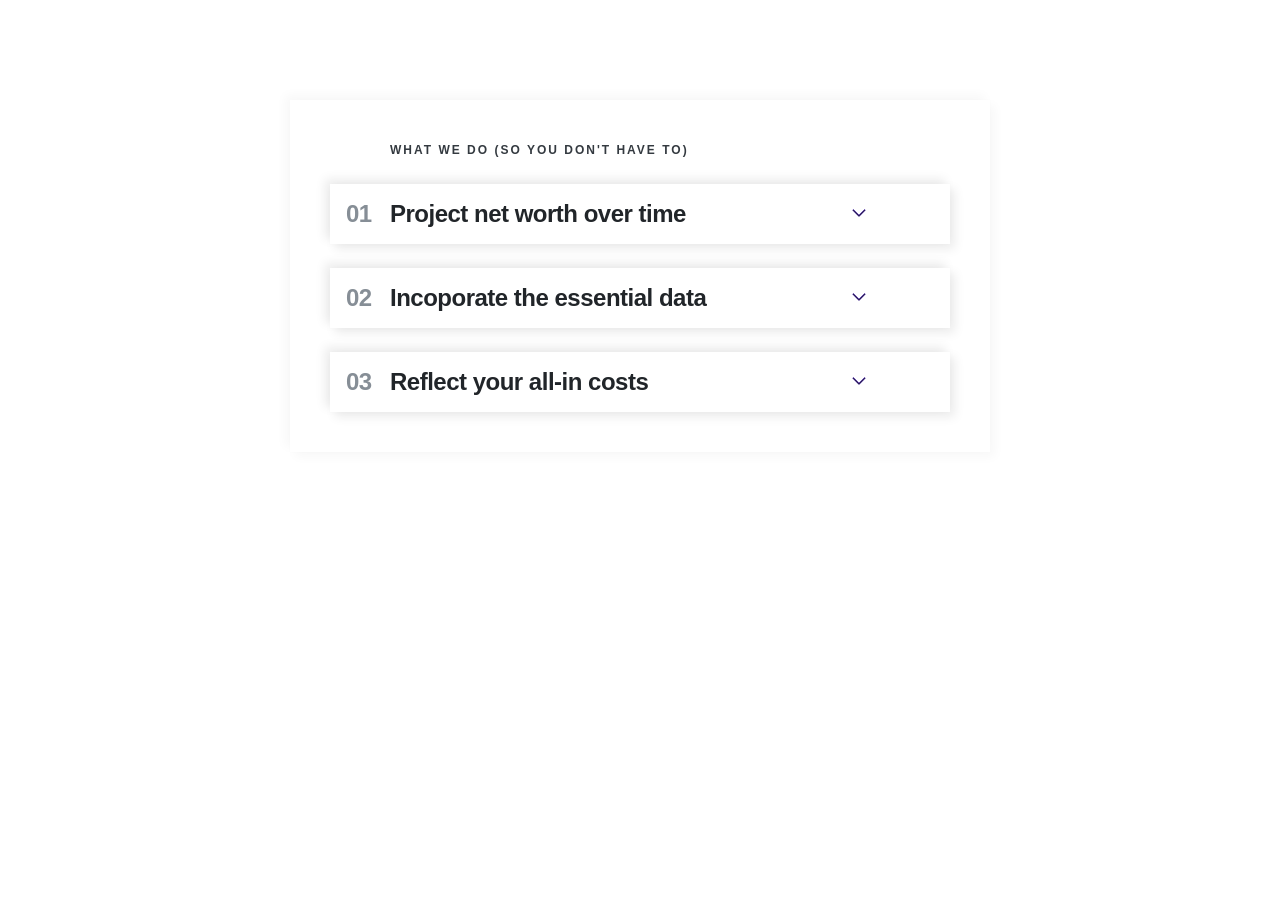
<file: starter/06-Components/accordioncomponent.html>
<!DOCTYPE html>
<html lang="en">
  <head>
    <meta charset="UTF-8" />
    <meta name="viewport" content="width=device-width, initial-scale=1.0" />
    <link rel="preconnect" href="https://fonts.googleapis.com" />
    <link rel="preconnect" href="https://fonts.gstatic.com" crossorigin />
    <link
      href="https://fonts.googleapis.com/css2?family=Noto+Sans:ital,wght@0,100..900;1,100..900&display=swap"
      rel="stylesheet"
    />
    <link rel="stylesheet" href="accordioncomponent.css" />

    <title>Document</title>
  </head>
  <body>
    <div class="container">
      <header class="header">
        <h2>What we do (so you don't have to)</h2>
      </header>
      <section class="card">
        <header>
          <span class="count">01</span>
          <span class="title">Project net worth over time</span>
          <button
            class="icon toggle-button"
            type="button"
            title="Toggle content visibility"
          >
            <svg
              xmlns="http://www.w3.org/2000/svg"
              viewBox="0 0 24 24"
              fill="currentColor"
              class="icon-chevron-up"
              onclick="toggleElements(this)"
            >
              <path
                fill-rule="evenodd"
                d="M11.47 7.72a.75.75 0 0 1 1.06 0l7.5 7.5a.75.75 0 1 1-1.06 1.06L12 9.31l-6.97 6.97a.75.75 0 0 1-1.06-1.06l7.5-7.5Z"
                clip-rule="evenodd"
              />
            </svg>

            <svg
              xmlns="http://www.w3.org/2000/svg"
              viewBox="0 0 24 24"
              fill="currentColor"
              class="icon-chevron-down"
              onclick="toggleElements(this)"
            >
              <path
                fill-rule="evenodd"
                d="M12.53 16.28a.75.75 0 0 1-1.06 0l-7.5-7.5a.75.75 0 0 1 1.06-1.06L12 14.69l6.97-6.97a.75.75 0 1 1 1.06 1.06l-7.5 7.5Z"
                clip-rule="evenodd"
              />
            </svg>
          </button>
        </header>
        <article>
          <p>
            Lorem ipsum dolor sit amet consectetur adipisicing elit. Quibusdam
            eligendi illo laborum eveniet magnam, quae molestias obcaecati amet
            illum saepe, tenetur deserunt fugit, enim officiis atque asperiores
            tempore eos earum.
          </p>
          <ul>
            <li><span>Maxime, tenetur nulla, temporibus unde</span></li>
            <li><span> Atque natus excepturi dolore aspernatur amet</span></li>
            <li><span> Sapiente asperiores accusantium laudantium</span></li>
            <li><span> Corporis doloremque iure cupiditate odio</span></li>
            <li><span> Cum nemo voluptates nobis repellendus</span></li>
          </ul>
        </article>
      </section>
      <section class="card">
        <header>
          <span class="count">02</span>
          <span class="title">Incoporate the essential data</span>
          <button
            class="icon toggle-button"
            type="button"
            title="Toggle content visibility"
          >
            <svg
              xmlns="http://www.w3.org/2000/svg"
              viewBox="0 0 24 24"
              fill="currentColor"
              class="icon-chevron-up"
              onclick="toggleElements(this)"
            >
              <path
                fill-rule="evenodd"
                d="M11.47 7.72a.75.75 0 0 1 1.06 0l7.5 7.5a.75.75 0 1 1-1.06 1.06L12 9.31l-6.97 6.97a.75.75 0 0 1-1.06-1.06l7.5-7.5Z"
                clip-rule="evenodd"
              />
            </svg>

            <svg
              xmlns="http://www.w3.org/2000/svg"
              viewBox="0 0 24 24"
              fill="currentColor"
              class="icon-chevron-down"
              onclick="toggleElements(this)"
            >
              <path
                fill-rule="evenodd"
                d="M12.53 16.28a.75.75 0 0 1-1.06 0l-7.5-7.5a.75.75 0 0 1 1.06-1.06L12 14.69l6.97-6.97a.75.75 0 1 1 1.06 1.06l-7.5 7.5Z"
                clip-rule="evenodd"
              />
            </svg>
          </button>
        </header>
        <article>
          <p>
            Lorem ipsum dolor sit amet consectetur adipisicing elit. Distinctio
            exercitationem non sunt ullam nihil? Quas repudiandae, dignissimos
            quibusdam delectus impedit et rem, architecto, omnis tempora eaque
            veritatis possimus distinctio quis.
          </p>
          <ul>
            <li><span>Sequi perferendis quam voluptatum</span></li>
            <li><span>Reprehenderit odit, magni inventore ratione</span></li>
            <li>
              <span>eveniet commodi est quia nisi voluptatibusratione</span>
            </li>
            <li><span>mollitia nobis nesciunt deserunt veniam</span></li>
            <li><span>dolor sit amet consectetur adipisicing elit</span></li>
          </ul>
        </article>
      </section>
      <section class="card">
        <header>
          <span class="count">03</span>
          <span class="title">Reflect your all-in costs</span>
          <button
            class="icon toggle-button"
            type="button"
            title="Toggle content visibility"
          >
            <svg
              xmlns="http://www.w3.org/2000/svg"
              viewBox="0 0 24 24"
              fill="currentColor"
              class="icon-chevron-up"
              onclick="toggleElements(this)"
            >
              <path
                fill-rule="evenodd"
                d="M11.47 7.72a.75.75 0 0 1 1.06 0l7.5 7.5a.75.75 0 1 1-1.06 1.06L12 9.31l-6.97 6.97a.75.75 0 0 1-1.06-1.06l7.5-7.5Z"
                clip-rule="evenodd"
              />
            </svg>

            <svg
              xmlns="http://www.w3.org/2000/svg"
              viewBox="0 0 24 24"
              fill="currentColor"
              class="icon-chevron-down"
              onclick="toggleElements(this)"
            >
              <path
                fill-rule="evenodd"
                d="M12.53 16.28a.75.75 0 0 1-1.06 0l-7.5-7.5a.75.75 0 0 1 1.06-1.06L12 14.69l6.97-6.97a.75.75 0 1 1 1.06 1.06l-7.5 7.5Z"
                clip-rule="evenodd"
              />
            </svg>
          </button>
        </header>
        <article>
          <p>
            eligendi illo laborum eveniet magnam, quae molestias obcaecati amet
            illum saepe, tenetur deserunt fugit, enim officiis atque asperiores
            tempore eos earum.
          </p>
          <ul>
            <li>
              <span
                >Inventore quidem facilis quibusdam impedit nullaratione</span
              >
            </li>
            <li>
              <span
                >rerum repudiandae veniam hic voluptatibus
                assumendaratione</span
              >
            </li>
            <li>
              <span>quidem modi molestias necessitatibus doloribusratione</span>
            </li>
            <li><span>repellendus, quos excepturi. Amet, quasi</span></li>
          </ul>
        </article>
      </section>
    </div>
    <script>
      function toggleElements(svg) {
        // Find the closest .card parent container
        const cardContainer = svg.closest(".card");
        if (cardContainer) {
          // Toggle SVGs
          const svgA = cardContainer.querySelector(".icon-chevron-up");
          const svgB = cardContainer.querySelector(".icon-chevron-down");

          if (svgA && svgB) {
            if (svg === svgA) {
              svgA.style.display = "none";
              svgB.style.display = "inline";
            } else if (svg === svgB) {
              svgA.style.display = "inline";
              svgB.style.display = "none";
            }
          }

          // Toggle article visibility
          const article = cardContainer.querySelector("article");
          const header = cardContainer.querySelector("header");
          if (article && header) {
            if (svgA.style.display === "inline") {
              article.style.display = "block"; // Show the article
              header.classList.add("card-opened"); // Add 'card-opened' class
              cardContainer.classList.add("colored-border"); // Add 'colored-border' class
            } else {
              article.style.display = "none"; // Hide the article
              header.classList.remove("card-opened"); // Remove 'card-opened' class
              cardContainer.classList.remove("colored-border"); // Remove 'colored-border' class
            }
          }
        }
      }
    </script>
  </body>
</html>
</file>
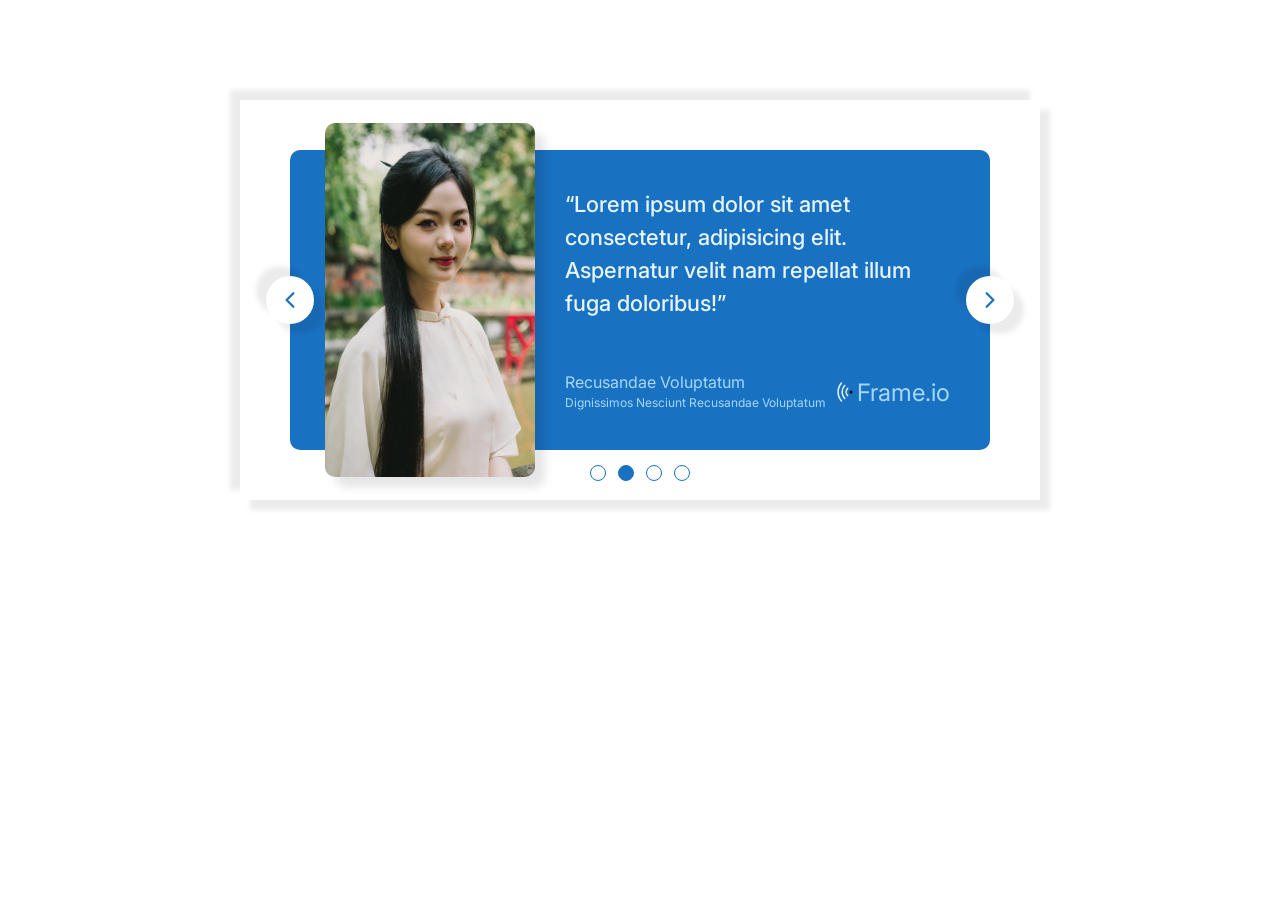
<file: starter/06-Components/carousel.html>
<!DOCTYPE html>
<html lang="en">
  <head>
    <meta charset="UTF-8" />
    <meta name="viewport" content="width=device-width, initial-scale=1.0" />
    <link rel="preconnect" href="https://fonts.googleapis.com" />
    <link rel="preconnect" href="https://fonts.gstatic.com" crossorigin />
    <link
      href="https://fonts.googleapis.com/css2?family=Inter:ital,opsz,wght@0,14..32,100..900;1,14..32,100..900&display=swap"
      rel="stylesheet"
    />
    <link rel="stylesheet" href="carousel.css" />
    <title>Carousel Component</title>
  </head>
  <body>
    <div class="container">
      <div class="carousel">
        <button
          type="button"
          title="Toggle content visibility"
          class="icon-container left"
        >
          <svg
            xmlns="http://www.w3.org/2000/svg"
            class="icon icon-left"
            viewBox="0 0 512 512"
          >
            <path
              fill="none"
              stroke="currentColor"
              stroke-linecap="round"
              stroke-linejoin="round"
              stroke-width="48"
              d="M328 112L184 256l144 144"
            />
          </svg>
        </button>
        <button
          type="button"
          title="Toggle content visibility"
          class="icon-container right"
        >
          <svg
            xmlns="http://www.w3.org/2000/svg"
            class="icon icon-right"
            viewBox="0 0 512 512"
          >
            <path
              fill="none"
              stroke="currentColor"
              stroke-linecap="round"
              stroke-linejoin="round"
              stroke-width="48"
              d="M184 112l144 144-144 144"
            />
          </svg>
        </button>
        <section class="hidden-box">
          <img src="1.jpg" alt="" />

          <article class="about">
            <q
              >The amount of time I've been able to save with Airtable has been
              immeasurable, and te more we've worked with it, te more
              applications we've found. Now the first question I ask is: How do
              we Airtable this?</q
            >
            <div class="author">
              <p class="name">Rahul Kothari</p>
              <p class="company-position">Senior product Markecting Manager</p>
              <p class="logo">
                <svg
                  xmlns="http://www.w3.org/2000/svg"
                  class="icon logo-icon"
                  viewBox="0 0 512 512"
                >
                  <path
                    d="M332.41 310.59a115 115 0 00-152.8 0M393.46 249.54a201.26 201.26 0 00-274.92 0M447.72 182.11a288 288 0 00-383.44 0"
                    fill="none"
                    stroke="currentColor"
                    stroke-linecap="round"
                    stroke-linejoin="round"
                    stroke-width="32"
                  />
                  <path d="M256 416a32 32 0 1132-32 32 32 0 01-32 32z" />
                </svg>
                <span>Frame.io</span>
              </p>
            </div>
          </article>
        </section>
        <section class="open">
          <img src="2.jpg" alt="" />

          <article class="about">
            <q
              >Lorem ipsum dolor sit amet consectetur, adipisicing elit.
              Aspernatur velit nam repellat illum fuga doloribus!</q
            >
            <div class="author">
              <p class="name">Recusandae Voluptatum</p>
              <p class="company-position">
                Dignissimos Nesciunt Recusandae Voluptatum
              </p>
              <p class="logo">
                <svg
                  xmlns="http://www.w3.org/2000/svg"
                  class="icon logo-icon"
                  viewBox="0 0 512 512"
                >
                  <path
                    d="M332.41 310.59a115 115 0 00-152.8 0M393.46 249.54a201.26 201.26 0 00-274.92 0M447.72 182.11a288 288 0 00-383.44 0"
                    fill="none"
                    stroke="currentColor"
                    stroke-linecap="round"
                    stroke-linejoin="round"
                    stroke-width="32"
                  />
                  <path d="M256 416a32 32 0 1132-32 32 32 0 01-32 32z" />
                </svg>
                <span>Frame.io</span>
              </p>
            </div>
          </article>
        </section>
        <section class="hidden-box">
          <img src="3.jpg" alt="" />

          <article class="about">
            <q
              >Lorem ipsum dolor sit amet consectetur adipisicing elit. Magnam
              dolor, vel corporis dicta quasi exercitationem architecto?</q
            >
            <div class="author">
              <p class="name">Magnam dolor</p>
              <p class="company-position">Voluptate Omnis Obcaecati Debitis</p>
              <p class="logo">
                <svg
                  xmlns="http://www.w3.org/2000/svg"
                  class="icon logo-icon"
                  viewBox="0 0 512 512"
                >
                  <path
                    d="M332.41 310.59a115 115 0 00-152.8 0M393.46 249.54a201.26 201.26 0 00-274.92 0M447.72 182.11a288 288 0 00-383.44 0"
                    fill="none"
                    stroke="currentColor"
                    stroke-linecap="round"
                    stroke-linejoin="round"
                    stroke-width="32"
                  />
                  <path d="M256 416a32 32 0 1132-32 32 32 0 01-32 32z" />
                </svg>
                <span>Frame.io</span>
              </p>
            </div>
          </article>
        </section>
        <section class="hidden-box">
          <img src="4.jpg" alt="" />

          <article class="about">
            <q
              >Lorem, ipsum dolor sit amet consectetur adipisicing elit. Autem
              adipisci maiores animi! Praesentium iste sapiente explicabo</q
            >
            <div class="author">
              <p class="name">Autem Adipisci</p>
              <p class="company-position">Facilis Illum Porro Aut Sint</p>
              <p class="logo">
                <svg
                  xmlns="http://www.w3.org/2000/svg"
                  class="icon logo-icon"
                  viewBox="0 0 512 512"
                >
                  <path
                    d="M332.41 310.59a115 115 0 00-152.8 0M393.46 249.54a201.26 201.26 0 00-274.92 0M447.72 182.11a288 288 0 00-383.44 0"
                    fill="none"
                    stroke="currentColor"
                    stroke-linecap="round"
                    stroke-linejoin="round"
                    stroke-width="32"
                  />
                  <path d="M256 416a32 32 0 1132-32 32 32 0 01-32 32z" />
                </svg>
                <span>Frame.io</span>
              </p>
            </div>
          </article>
        </section>

        <div class="dots">
          <div class="icon-dots">&nbsp;</div>
          <div class="icon-dots filled">&nbsp;</div>
          <div class="icon-dots">&nbsp;</div>
          <div class="icon-dots">&nbsp;</div>
        </div>
      </div>
    </div>
    <script>
      // Function to update the "filled" class to the specified position
      function updateFilledPosition(position) {
        // Get all elements with the .icon-dots class
        const iconDots = document.querySelectorAll(".icon-dots");

        // Remove the "filled" class from all elements
        iconDots.forEach((element) => {
          element.classList.remove("filled");
        });

        // Ensure the position is within bounds
        if (position >= 0 && position < iconDots.length) {
          // Add the "filled" class to the new position
          iconDots[position].classList.add("filled");
        } else {
          console.error("Position out of bounds");
        }
      }

      function navigateToNextSection() {
        // Get all the sections
        const sections = document.querySelectorAll("section");

        // Find the section with the "open" class
        const currentOpenIndex = Array.from(sections).findIndex((section) =>
          section.classList.contains("open")
        );

        // Check if the current "open" section is the last one
        if (currentOpenIndex === sections.length - 1) {
          return; // Do nothing if it's the last section
        }

        // Get the right sibling (immediate next section)
        const nextSection = sections[currentOpenIndex + 1];

        if (nextSection) {
          // Update classes for the current section
          sections[currentOpenIndex].classList.remove("open");
          sections[currentOpenIndex].classList.add("hidden-box");

          // Update classes for the next section
          nextSection.classList.add("open");
          nextSection.classList.remove("hidden-box");

          // Update the filled position for the new section index
          updateFilledPosition(currentOpenIndex + 1);
        }
      }

      function navigateToPreviousSection() {
        // Get all the sections
        const sections = document.querySelectorAll("section");

        // Find the section with the "open" class
        const currentOpenIndex = Array.from(sections).findIndex((section) =>
          section.classList.contains("open")
        );

        // Check if the current "open" section is the first one
        if (currentOpenIndex === 0) {
          return; // Do nothing if it's the first section
        }

        // Get the left sibling (immediate previous section)
        const previousSection = sections[currentOpenIndex - 1];

        if (previousSection) {
          // Update classes for the current section
          sections[currentOpenIndex].classList.remove("open");
          sections[currentOpenIndex].classList.add("hidden-box");

          // Update classes for the previous section
          previousSection.classList.add("open");
          previousSection.classList.remove("hidden-box");

          // Update the filled position for the new section index
          updateFilledPosition(currentOpenIndex - 1);
        }
      }

      // Attach the functions to the buttons' onclick events
      document.querySelector(".left").onclick = navigateToPreviousSection;
      document.querySelector(".right").onclick = navigateToNextSection;
    </script>
  </body>
</html>
</file>
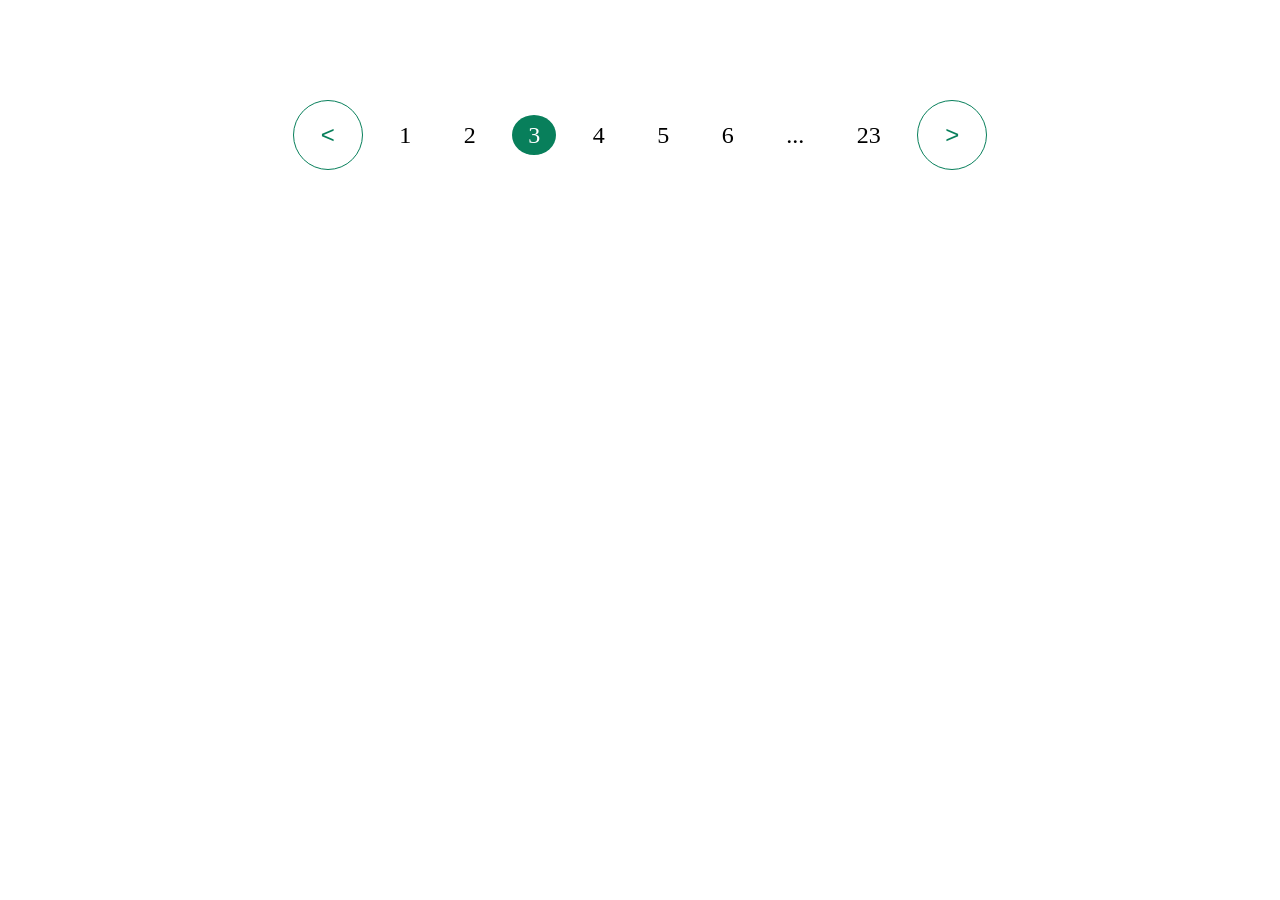
<file: starter/06-Components/pagination.html>
<!DOCTYPE html>
<html lang="en">
  <head>
    <meta charset="UTF-8" />
    <meta name="viewport" content="width=device-width, initial-scale=1.0" />
    <link rel="stylesheet" href="pagination.css" />
    <title>Pagination</title>
  </head>
  <body>
    <div class="container">
      <button
        class="btn-left"
        type="button"
        title="Toggle content visibility"
      >
        &lt;
      </button>
      
      <a href="#" class="pagination">1</a>
      <a href="#" class="pagination">2</a>
      <a href="#" class="pagination current">3</a>
      <a href="#" class="pagination">4</a>
      <a href="#" class="pagination">5</a>
      <a href="#" class="pagination">6</a>
      <a href="#" class="pagination">...</a>
      <a href="#" class="pagination">23</a>
      <button
        class="btn-right"
        type="button"
        title="Toggle content visibility"
      >
        &gt;
      </button>
    </div>
  </body>
</html>
</file>
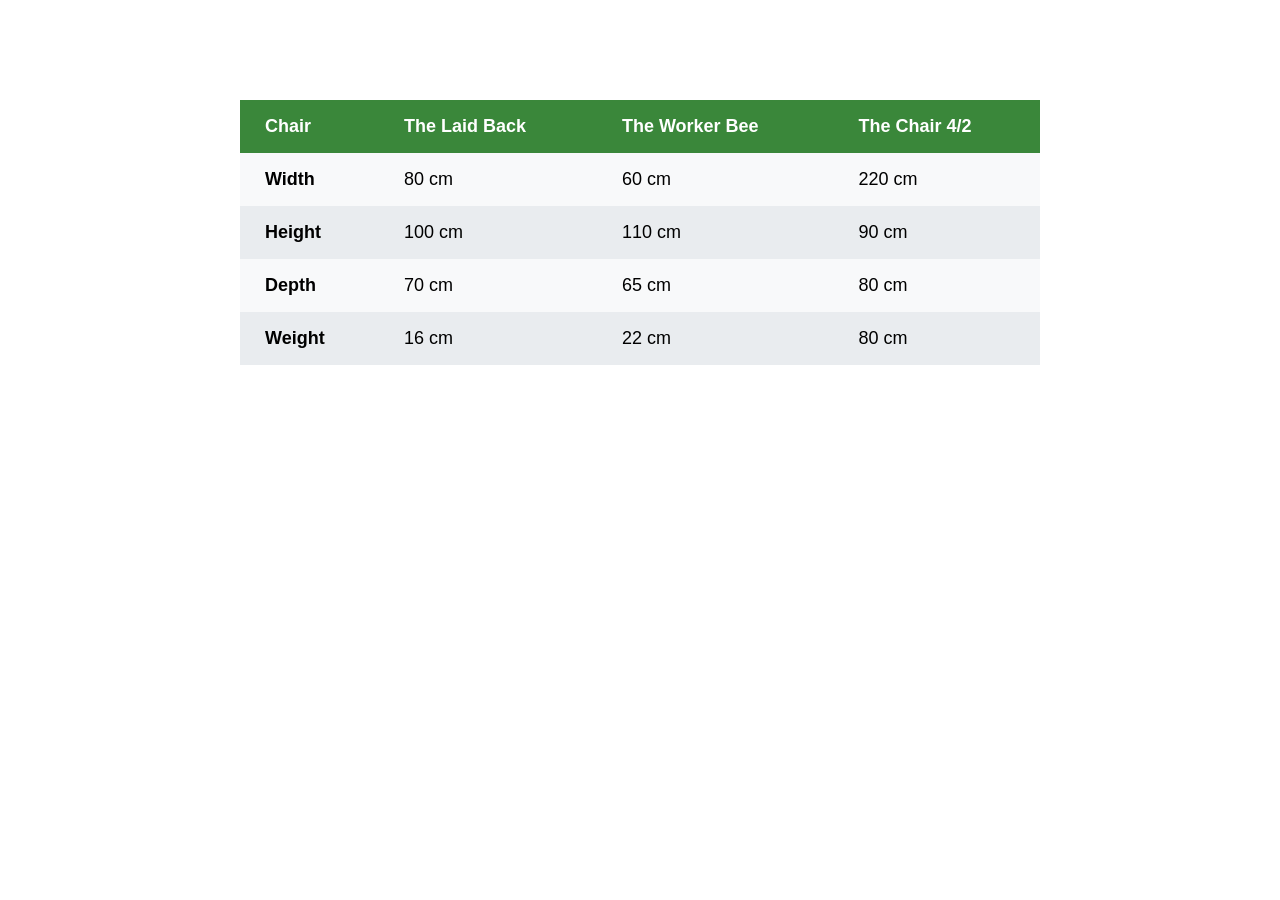
<file: starter/06-Components/table.html>
<!DOCTYPE html>
<html lang="en">
  <head>
    <meta charset="UTF-8" />
    <meta name="viewport" content="width=device-width, initial-scale=1.0" />
    <link rel="stylesheet" href="table.css" />
    <title>Document</title>
  </head>
  <body>
    <table class="container">
      <thead>
        <tr>
          <th>Chair</th>
          <th>The laid back</th>
          <th>The worker bee</th>
          <th>The chair 4/2</th>
        </tr>
      </thead>
      <tbody>
        <tr>
          <th>width</th>
          <td>80 cm</td>
          <td>60 cm</td>
          <td>220 cm</td>
        </tr>
        <tr>
          <th>Height</th>
          <td>100 cm</td>
          <td>110 cm</td>
          <td>90 cm</td>
        </tr>
        <tr>
          <th>depth</th>
          <td>70 cm</td>
          <td>65 cm</td>
          <td>80 cm</td>
        </tr>
        <tr>
          <th>weight</th>
          <td>16 cm</td>
          <td>22 cm</td>
          <td>80 cm</td>
        </tr>
      </tbody>
    </table>
  </body>
</html>
</file>
<file: starter/06-Components/accordioncomponent.css>
* {
  margin: 0;
  padding: 0;
  box-sizing: border-box;
}
:root {
  --main-color: #5f3dc4;
  --grey-color: #212529;
}
/*
SPACING SYSTEM (px)
2 / 4 / 8 / 12 / 16 / 24 / 32 / 48 / 64 / 80 / 96 / 128

FONT SIZE SYSTEM (px)
10 / 12 / 14 / 16 / 18 / 20 / 24 / 30 / 36 / 44 / 52 / 62 / 74 / 86 / 98
*/

body {
  font-family: "NotoSans", sans-serif;
  color: var(--grey-color);
}
h2 {
  line-height: 1.7;
  letter-spacing: 2px;
  text-transform: uppercase;
  font-size: 12px;
  font-weight: 700;
  grid-column: 2/3;
  color: #343a40;
}
svg {
  height: 18px;
  width: 18px;
  stroke: var(--main-color);
}
button {
  background-color: white;
  border: 0;
}
button:hover,
button:active {
  cursor: pointer;
}
ul {
  padding: 0 16px;
  color: #868e96;
}
li span {
  position: relative;
  left: 10px;
}
.container {
  margin: 100px auto;
  box-shadow: 5px 5px 10px 0 rgba(0, 0, 0, 0.03),
    -5px -5px 10px rgba(0, 0, 0, 0.03);
  width: 700px;
  padding: 16px;
}

.header {
  margin: 24px;
  /* padding: 16px; */
  display: grid;
  column-gap: 10px;
  grid-auto-flow: column;
  grid-template-columns: 50px 1fr 100px;
  justify-items: start;
  justify-content: center;
}

.card {
  margin: 24px;
  padding: 16px 0;
  box-shadow: 5px 5px 10px 0 rgba(0, 0, 0, 0.078),
    -5px -5px 10px rgba(0, 0, 0, 0.078);
}
.card header {
  display: grid;
  column-gap: 10px;
  grid-auto-flow: column;
  grid-template-columns: 50px 1fr 100px;
  justify-items: start;
  align-content: center;
  font-weight: 700;
  font-size: 24px;
  letter-spacing: -0.5px;
}

.card .count {
  color: #868e96;
  padding-left: 16px;
}
.card .title {
}
.icon-chevron-up {
  display: none;
}

.icon-chevron-down {
  display: inline;
}

.card article {
  margin-left: 60px;
  margin-right: 110px;
  margin: 20px 110px 0px 60px;
  line-height: 1.5;
  font-size: 18px;
  display: none;
}
.card article > * {
  margin-bottom: 16px;
}
.card-opened {
  color: var(--main-color);
}
.card-opened .count {
  color: var(
    --main-color
  ) !important; /* Ensure it inherits the desired color */
}

.colored-border {
  border-top: 5px solid var(--main-color);
}
</file>
<file: starter/06-Components/carousel.css>
* {
  margin: 0;
  padding: 0;
  box-sizing: border-box;
}
:root {
  --main-color: #1971c2;
  --grey-color: #e7f5ff;
}

/*SPACING SYSTEM (px)
2 / 4 / 8 / 12 / 16 / 24 / 32 / 48 / 64 / 80 / 96 / 128

FONT SIZE SYSTEM (px)
10 / 12 / 14 / 16 / 18 / 20 / 24 / 30 / 36 / 44 / 52 / 62 / 74 / 86 / 98
*/

body {
  font-family: "Inter", sans-serif;
}
.container {
  margin: 100px auto;
  width: 800px;
  height: 400px;
  box-shadow: 10px 10px 5px 0 rgba(0, 0, 0, 0.08),
    -10px -10px 5px 0 rgba(0, 0, 0, 0.08);
  /* position: relative; */
  display: flex;
  color: var(--grey-color);
}
.icon-container {
  width: 48px;
  height: 48px;
  border-radius: 50%;
  position: absolute;
  top: 50%;
  display: flex;
  align-items: center;
  justify-content: center;
  box-shadow: 10px 10px 5px 0 rgba(0, 0, 0, 0.08),
    -10px -10px 5px 0 rgba(0, 0, 0, 0.08);
  background-color: #fff;
  border: 0;
}
button:hover,
button:active {
  cursor: pointer;
}
.left {
  /* left: -25px; */
  transform: translate(-50%, -50%);
}
.right {
  /* right: -25px; */
  right: 0;
  transform: translate(50%, -50%);
}
.carousel {
  width: 700px;
  margin: auto;
  /* box-shadow: 10px 10px 5px 0 rgba(0, 0, 0, 0.08),
    -10px -10px 5px 0 rgba(0, 0, 0, 0.08); */
  height: 300px;
  position: relative;
  background-color: var(--main-color);
  border-radius: 10px;
}
section {
  height: 300px;
}
svg {
  width: 24px;
  height: 24px;
  color: var(--main-color);
}
.hidden-box {
  /* height: 250px; */
  position: relative;
  border-radius: 10px;
  display: none;
}
img {
  width: 210px;
  height: 354px;
  position: absolute;
  top: -27px;
  left: 35px;
  border-radius: 10px;
  box-shadow: 10px 10px 10px 0 rgba(0, 0, 0, 0.1);
}
article {
  margin-left: 270px;
  margin-right: 35px;
  padding: 24px 5px;
  display: flex;
  flex-flow: column;
  gap: 24px;
  height: 300px;
  justify-content: space-around;
}
q {
  font-weight: 500;
  line-height: 1.5;
  font-size: 22px;
}
.author {
  display: grid;
  grid-auto-flow: column;
  grid-template-columns: 1fr auto;
  grid-template-rows: 1fr 1fr;
  align-items: center;
  font-size: 12px;
  color: #a5d8ff;
}

.name {
  grid-column: 1/2;
  font-size: 16px;
}
.company-position {
  grid-column: 1/2;
}
.logo {
  grid-row: 1/-1;
  display: flex;
  align-items: center;

  font-size: 24px;
}
.logo-icon {
  transform: rotate(-90deg);
  color: var(--grey-color);
}
.open {
  display: block;
}
.dots {
  border-top: 10px;
  display: flex;
  justify-content: center;
  gap: 12px;
  position: absolute;
  left: 50%;
  transform: translate(-50%, 15px);
}
.icon-dots {
  height: 16px;
  width: 16px;
  color: #1971c2;
  border-radius: 50%;
  border: 1px solid var(--main-color);
}
.filled {
  background-color: var(--main-color);
}
</file>
<file: starter/06-Components/pagination.css>
* {
  margin: 0;
  padding: 0;
  box-sizing: border-box;
}
:root {
  --main-color: #087f5b;
}
body {
  display: flex;
  justify-content: center;
  font-size: 24px;
}
.container {
  margin-top: 100px;
  display: flex;
  width: 700px;
  gap: 15px;
  justify-content: space-around;

  height: 70px;
  /* position: relative; */
}

button {
  border-radius: 50%;

  background-color: #fff;
  border: 1px solid var(--main-color);
  /* position: absolute; */
  font-size: 24px;
  color: var(--main-color);
  width: 70px;
  cursor: pointer;
}
a {
  display: flex;
  align-items: center;
  align-self: center;
  padding: 0 16px;
  height: 40px;
}
a:link,
a:visited {
  text-decoration: none;
  color: black;
  border-radius: 50%;
}
a:hover,
a:visited,
button:hover,
button:active,
a.current {
  background-color: var(--main-color);
  color: #fff;
}
</file>
<file: starter/06-Components/table.css>
* {
  padding: 0;
  margin: 0;
  box-sizing: border-box;
}
/*SPACING SYSTEM (px)
2 / 4 / 8 / 12 / 16 / 24 / 32 / 48 / 64 / 80 / 96 / 128

FONT SIZE SYSTEM (px)
10 / 12 / 14 / 16 / 18 / 20 / 24 / 30 / 36 / 44 / 52 / 62 / 74 / 86 / 98
*/
table {
  margin: 100px auto;
  font-family: "Inter", sans-serif;
  font-size: 18px;
  width: 800px;
  border-collapse: collapse;
  border-spacing: 0;
}
thead th {
  background-color: rgba(0, 100, 0, 0.772);;
  font-weight: 700;
  color: #fff;
  text-transform: capitalize;
  
}
td, th{
    padding: 16px 25px;
    text-align:left;
}
tbody tr{
    background-color: #e9ecef;
    
}
tbody th{
    
    font-weight: 700;
    text-transform: capitalize;
   
}
tbody tr:nth-child(odd){
    background-color: #f8f9fa;
}
</file>
